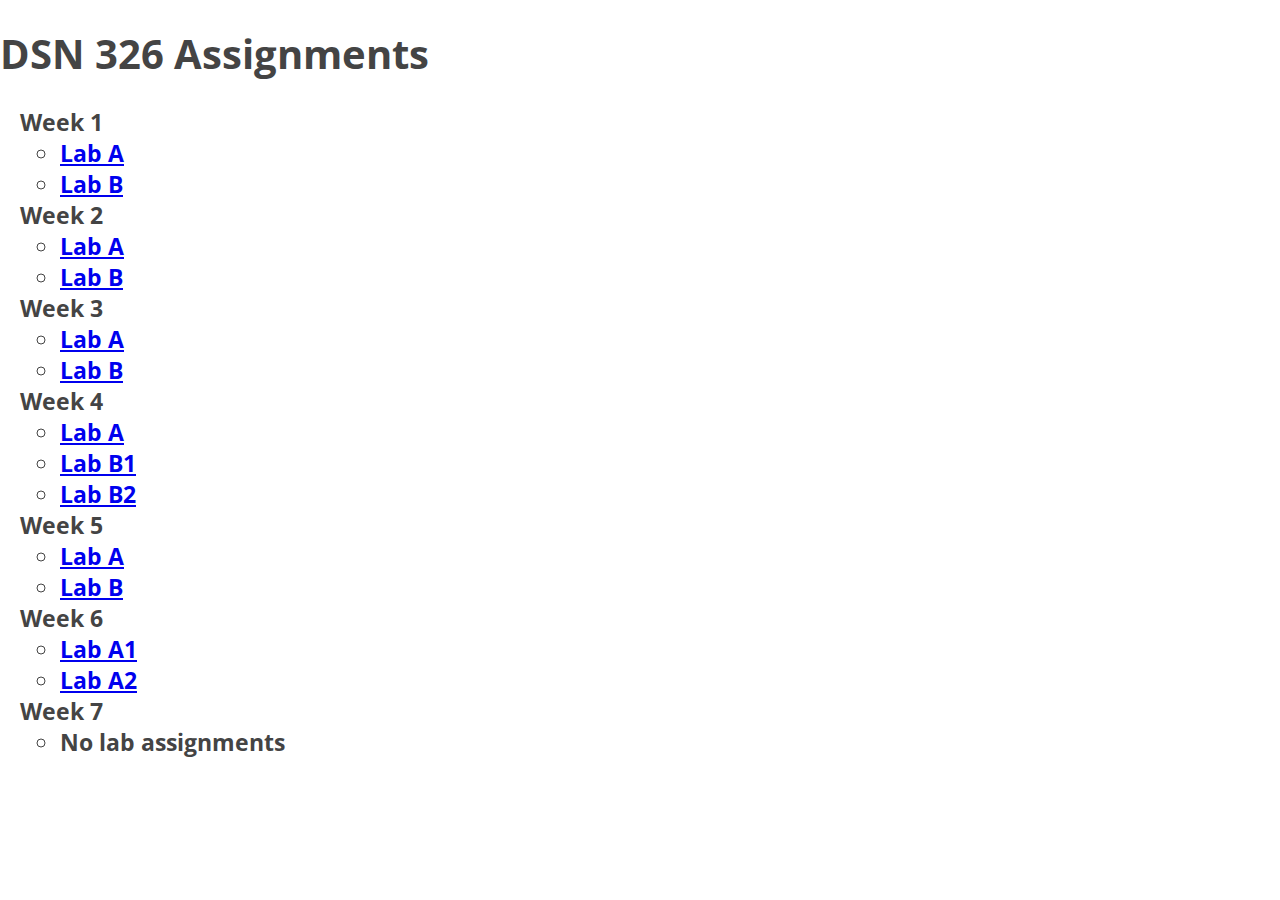
<file: index.html>
<!DOCTYPE html>
<html>
  <head>
    <meta charset="utf-8">
    <meta name="viewport" content="width=device-width, initial-scale=1">
    <title>DSN 326 Assignments</title>
    <link rel="stylesheet" href="style.css">
  </head>
  <body>
    <h1>DSN 326 Assignments</h1>
    <ul class="assignments">
      <li>Week 1
        <ul>
          <li><a href="1a.html">Lab A</a></li>
          <li><a href="1b.html">Lab B</a></li>
        </ul>
      </li>
      
      <li>Week 2
        <ul>
          <li><a href="2a.html">Lab A</a></li>
          <li><a href="2b.html">Lab B</a></li>
        </ul>
      </li>
      
      <li>Week 3
        <ul>
          <li><a href="3a.html">Lab A</a></li>
          <li><a href="3b.html">Lab B</a></li>
        </ul>
      </li>
      
      <li>Week 4
        <ul>
          <li><a href="4a.html">Lab A</a></li>
          <li><a href="4b1.html">Lab B1</a></li>
          <li><a href="4b2.html">Lab B2</a></li>
        </ul>
      </li>
      
      <li>Week 5
        <ul>
          <li><a href="5a.html">Lab A</a></li>
          <li><a href="5b.html">Lab B</a></li>
        </ul>
      </li>
      
      <li>Week 6
        <ul>
          <li><a href="6a1.html">Lab A1</a></li>
          <li><a href="6a2.html">Lab A2</a></li>
        </ul>
      </li>
      
      <li>Week 7
        <ul>
          <li>No lab assignments</li>
        </ul>
      </li>
    </ul>
  </body>
</html>
</file>
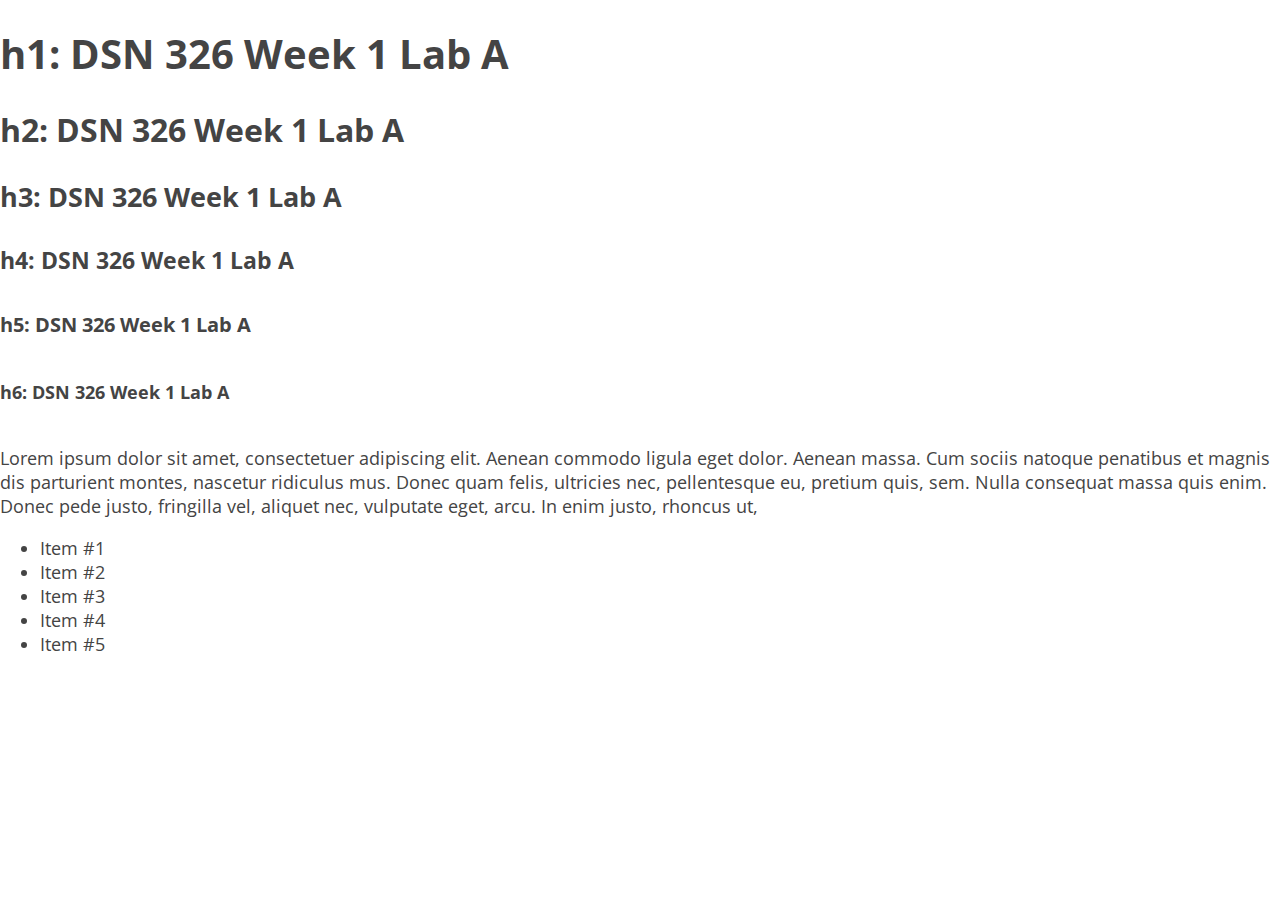
<file: 1a.html>
<!DOCTYPE html>
<!DOCTYPE html>
<html lang="en">
  <head>
    <meta charset="utf-8" />
    <meta name="viewport" content="width=device-width, initial-scale=1" />
    <title>DSN 326 Week 1 Lab A</title>
    <link rel="stylesheet" href="1a.css" />
  </head>
  <body>
    <main class="main-content">
      <h1>h1: DSN 326 Week 1 Lab A</h1>
      <h2>h2: DSN 326 Week 1 Lab A</h2>
      <h3>h3: DSN 326 Week 1 Lab A</h3>
      <h4>h4: DSN 326 Week 1 Lab A</h4>
      <h5>h5: DSN 326 Week 1 Lab A</h5>
      <h6>h6: DSN 326 Week 1 Lab A</h6>
      <p>
        Lorem ipsum dolor sit amet, consectetuer adipiscing elit. Aenean commodo
        ligula eget dolor. Aenean massa. Cum sociis natoque penatibus et magnis
        dis parturient montes, nascetur ridiculus mus. Donec quam felis,
        ultricies nec, pellentesque eu, pretium quis, sem. Nulla consequat massa
        quis enim. Donec pede justo, fringilla vel, aliquet nec, vulputate eget,
        arcu. In enim justo, rhoncus ut,
      </p>
      <ul>
        <li>Item #1</li>
        <li>Item #2</li>
        <li>Item #3</li>
        <li>Item #4</li>
        <li>Item #5</li>
      </ul>
    </main>
  </body>
</html>
</file>
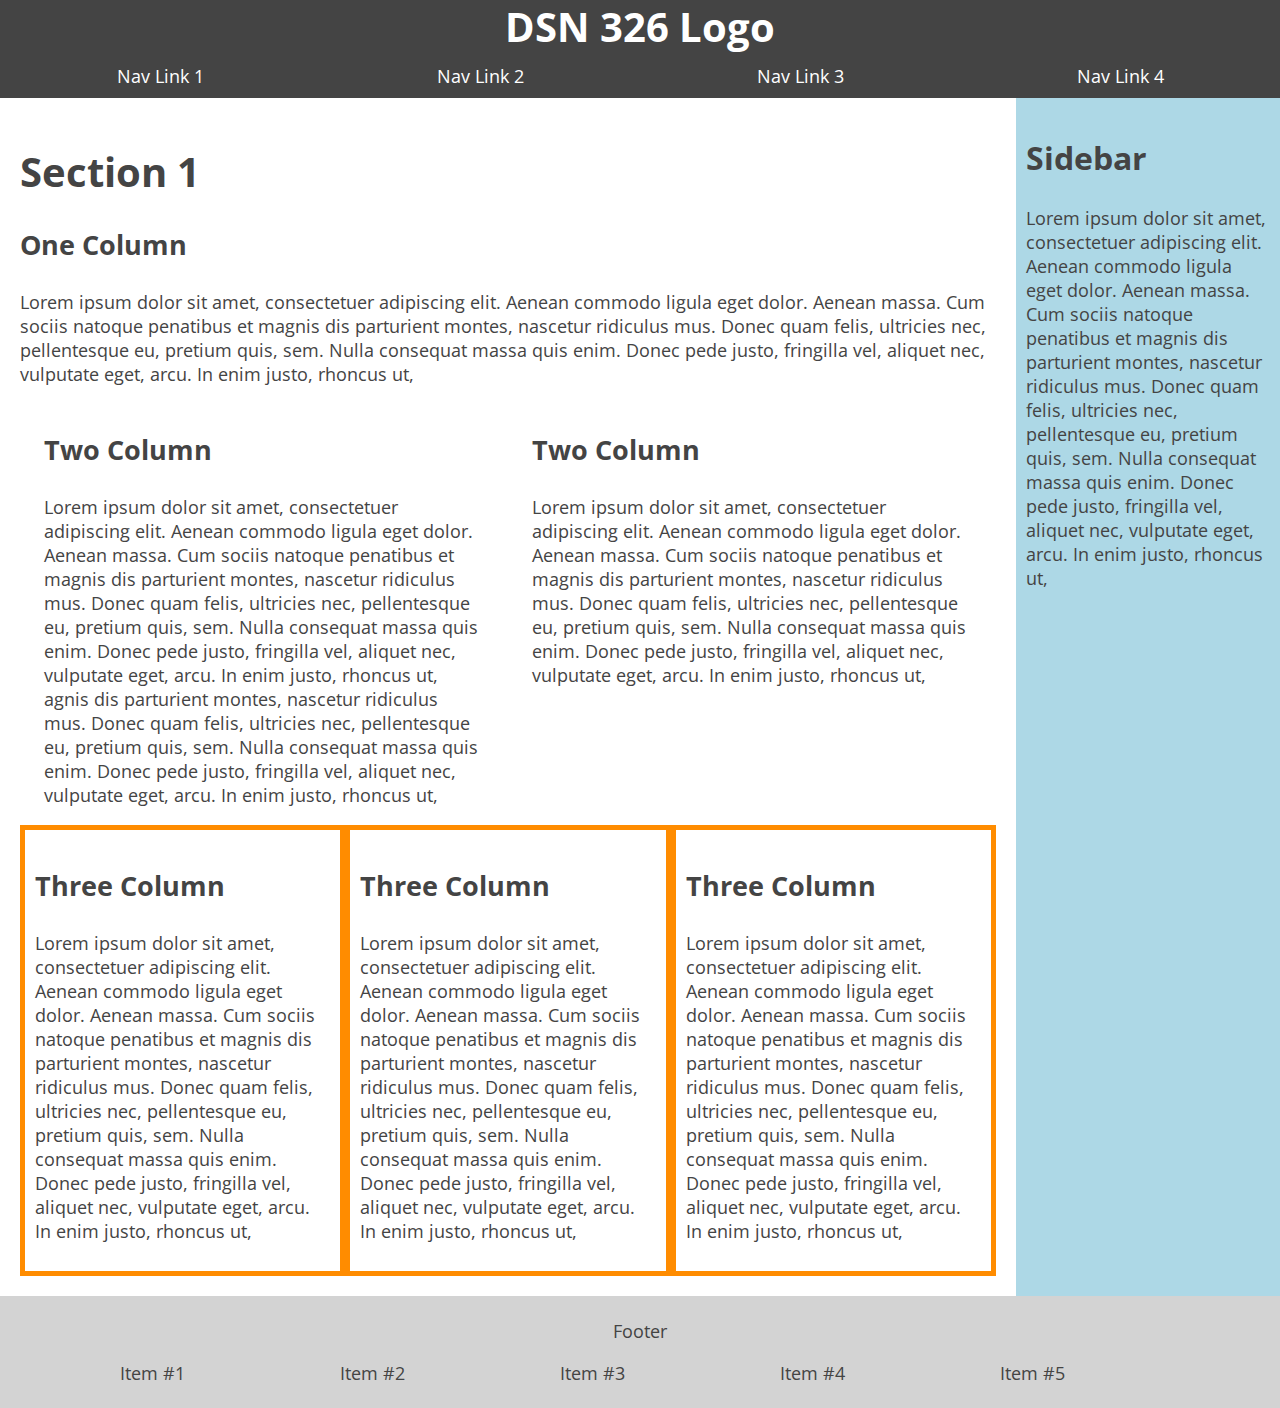
<file: 1b.html>
<!DOCTYPE html>
<html lang="en">
  <head>
    <meta charset="utf-8">
    <meta name="viewport" content="width=device-width, initial-scale=1">
    <title>DSN 326 Week 1 Lab B</title>
    <link rel="stylesheet" href="1b.css">
  </head>
  <body>   
    
    <header>
      <h1><a href="#">DSN 326 Logo</a></h1>
      <nav>
        <ul>
          <li><a href="#">Nav Link 1</a></li>
          <li><a href="#">Nav Link 2</a></li>
          <li><a href="#">Nav Link 3</a></li>
          <li><a href="#">Nav Link 4</a></li>
        </ul>
      </nav>
    </header>
    
    <main class="main-content">
      <section class="section1">
        <h1>Section 1</h1>
        <article class="one">
          <div class="col-1">
            <h3>One Column</h3>
            <p>Lorem ipsum dolor sit amet, consectetuer adipiscing elit. Aenean commodo ligula eget dolor. Aenean massa. Cum sociis natoque penatibus et magnis dis parturient montes, nascetur ridiculus mus. Donec quam felis, ultricies nec, pellentesque eu, pretium quis, sem. Nulla consequat massa quis enim. Donec pede justo, fringilla vel, aliquet nec, vulputate eget, arcu. In enim justo, rhoncus ut, </p>
          </div>
        </article>
        
        <article class="two">
          <div class="col-2">
            <h3>Two Column</h3>
            <p>Lorem ipsum dolor sit amet, consectetuer adipiscing elit. Aenean commodo ligula eget dolor. Aenean massa. Cum sociis natoque penatibus et magnis dis parturient montes, nascetur ridiculus mus. Donec quam felis, ultricies nec, pellentesque eu, pretium quis, sem. Nulla consequat massa quis enim. Donec pede justo, fringilla vel, aliquet nec, vulputate eget, arcu. In enim justo, rhoncus ut, agnis dis parturient montes, nascetur ridiculus mus. Donec quam felis, ultricies nec, pellentesque eu, pretium quis, sem. Nulla consequat massa quis enim. Donec pede justo, fringilla vel, aliquet nec, vulputate eget, arcu. In enim justo, rhoncus ut,</p>
          </div>
          <div class="col-2">
            <h3>Two Column</h3>
            <p>Lorem ipsum dolor sit amet, consectetuer adipiscing elit. Aenean commodo ligula eget dolor. Aenean massa. Cum sociis natoque penatibus et magnis dis parturient montes, nascetur ridiculus mus. Donec quam felis, ultricies nec, pellentesque eu, pretium quis, sem. Nulla consequat massa quis enim. Donec pede justo, fringilla vel, aliquet nec, vulputate eget, arcu. In enim justo, rhoncus ut, </p>
          </div>
        </article>
        
        <article class="three">
          <div class="col-3">
            <h3>Three Column</h3>
            <p>Lorem ipsum dolor sit amet, consectetuer adipiscing elit. Aenean commodo ligula eget dolor. Aenean massa. Cum sociis natoque penatibus et magnis dis parturient montes, nascetur ridiculus mus. Donec quam felis, ultricies nec, pellentesque eu, pretium quis, sem. Nulla consequat massa quis enim. Donec pede justo, fringilla vel, aliquet nec, vulputate eget, arcu. In enim justo, rhoncus ut, </p>
          </div>
          <div class="col-3">
            <h3>Three Column</h3>
            <p>Lorem ipsum dolor sit amet, consectetuer adipiscing elit. Aenean commodo ligula eget dolor. Aenean massa. Cum sociis natoque penatibus et magnis dis parturient montes, nascetur ridiculus mus. Donec quam felis, ultricies nec, pellentesque eu, pretium quis, sem. Nulla consequat massa quis enim. Donec pede justo, fringilla vel, aliquet nec, vulputate eget, arcu. In enim justo, rhoncus ut, </p>
          </div>
          <div class="col-3">
            <h3>Three Column</h3>
            <p>Lorem ipsum dolor sit amet, consectetuer adipiscing elit. Aenean commodo ligula eget dolor. Aenean massa. Cum sociis natoque penatibus et magnis dis parturient montes, nascetur ridiculus mus. Donec quam felis, ultricies nec, pellentesque eu, pretium quis, sem. Nulla consequat massa quis enim. Donec pede justo, fringilla vel, aliquet nec, vulputate eget, arcu. In enim justo, rhoncus ut, </p>
          </div>
        </article>
      </section>
      <aside class="sidebar">
        <h2>Sidebar</h2>
        <p>Lorem ipsum dolor sit amet, consectetuer adipiscing elit. Aenean commodo ligula eget dolor. Aenean massa. Cum sociis natoque penatibus et magnis dis parturient montes, nascetur ridiculus mus. Donec quam felis, ultricies nec, pellentesque eu, pretium quis, sem. Nulla consequat massa quis enim. Donec pede justo, fringilla vel, aliquet nec, vulputate eget, arcu. In enim justo, rhoncus ut, </p>
      </aside>
    </main>
    <footer class="footer">
      <p>Footer</p>
      <ul>
        <li>Item #1</li>
        <li>Item #2</li>
        <li>Item #3</li>
        <li>Item #4</li>
        <li>Item #5</li>
      </ul>  
    </footer>
  </body>
</html>
</file>
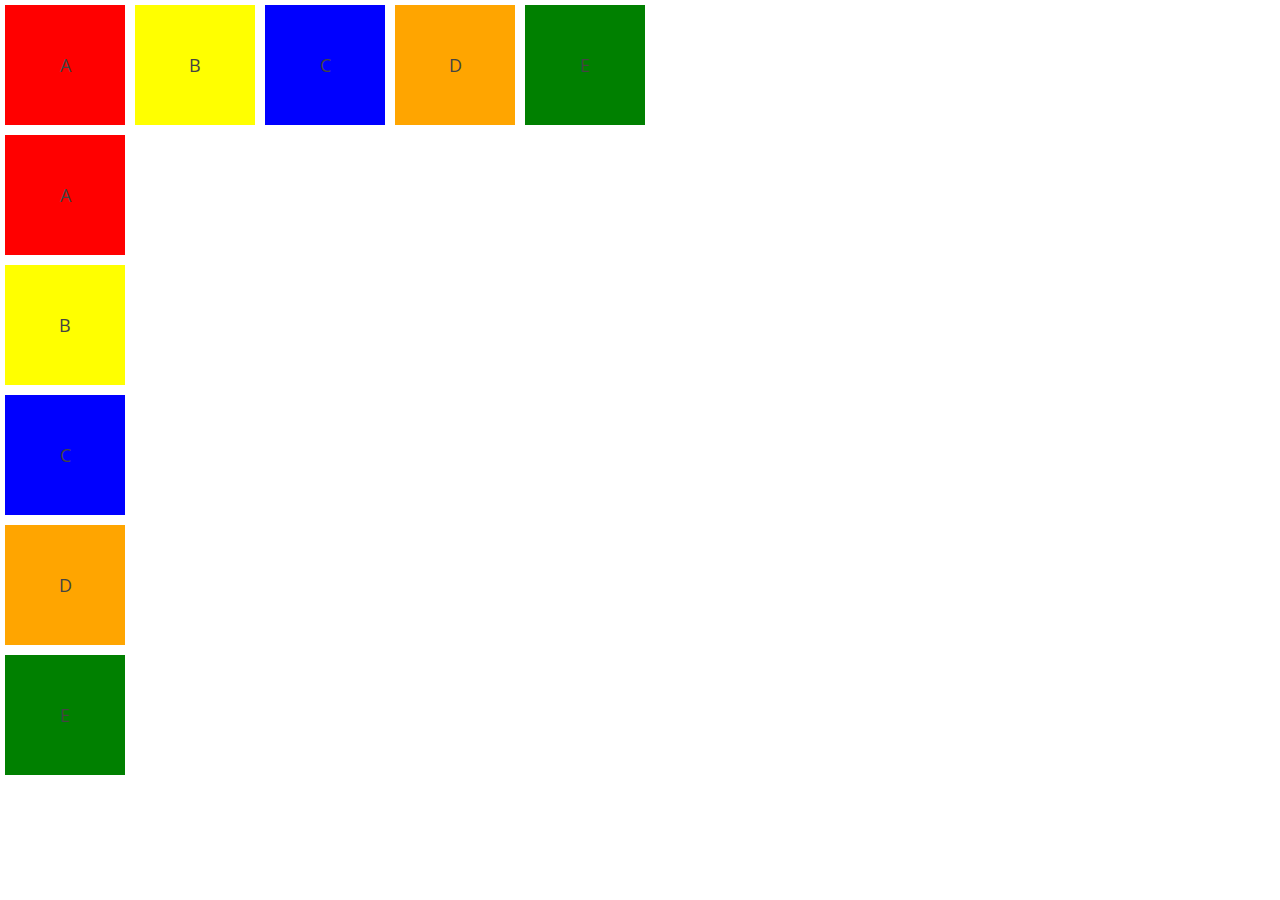
<file: 2a.html>
<!DOCTYPE html>
<html>
  <head>
    <meta charset="utf-8">
    <meta name="viewport" content="width=device-width, initial-scale=1">
    <title>DSN 326 Week 2 Lab A</title>
    <link rel="stylesheet" href="2a.css">
  </head>
  <body>
    <section class="flex f-row">
      <div class="a">A</div>
      <div class="b">B</div>
      <div class="c">C</div>
      <div class="d">D</div>
      <div class="e">E</div>
    </section>
    
    <section class="flex f-col">
      <div class="a">A</div>
      <div class="b">B</div>
      <div class="c">C</div>
      <div class="d">D</div>
      <div class="e">E</div>
    </section>
  </body>
</html>
</file>
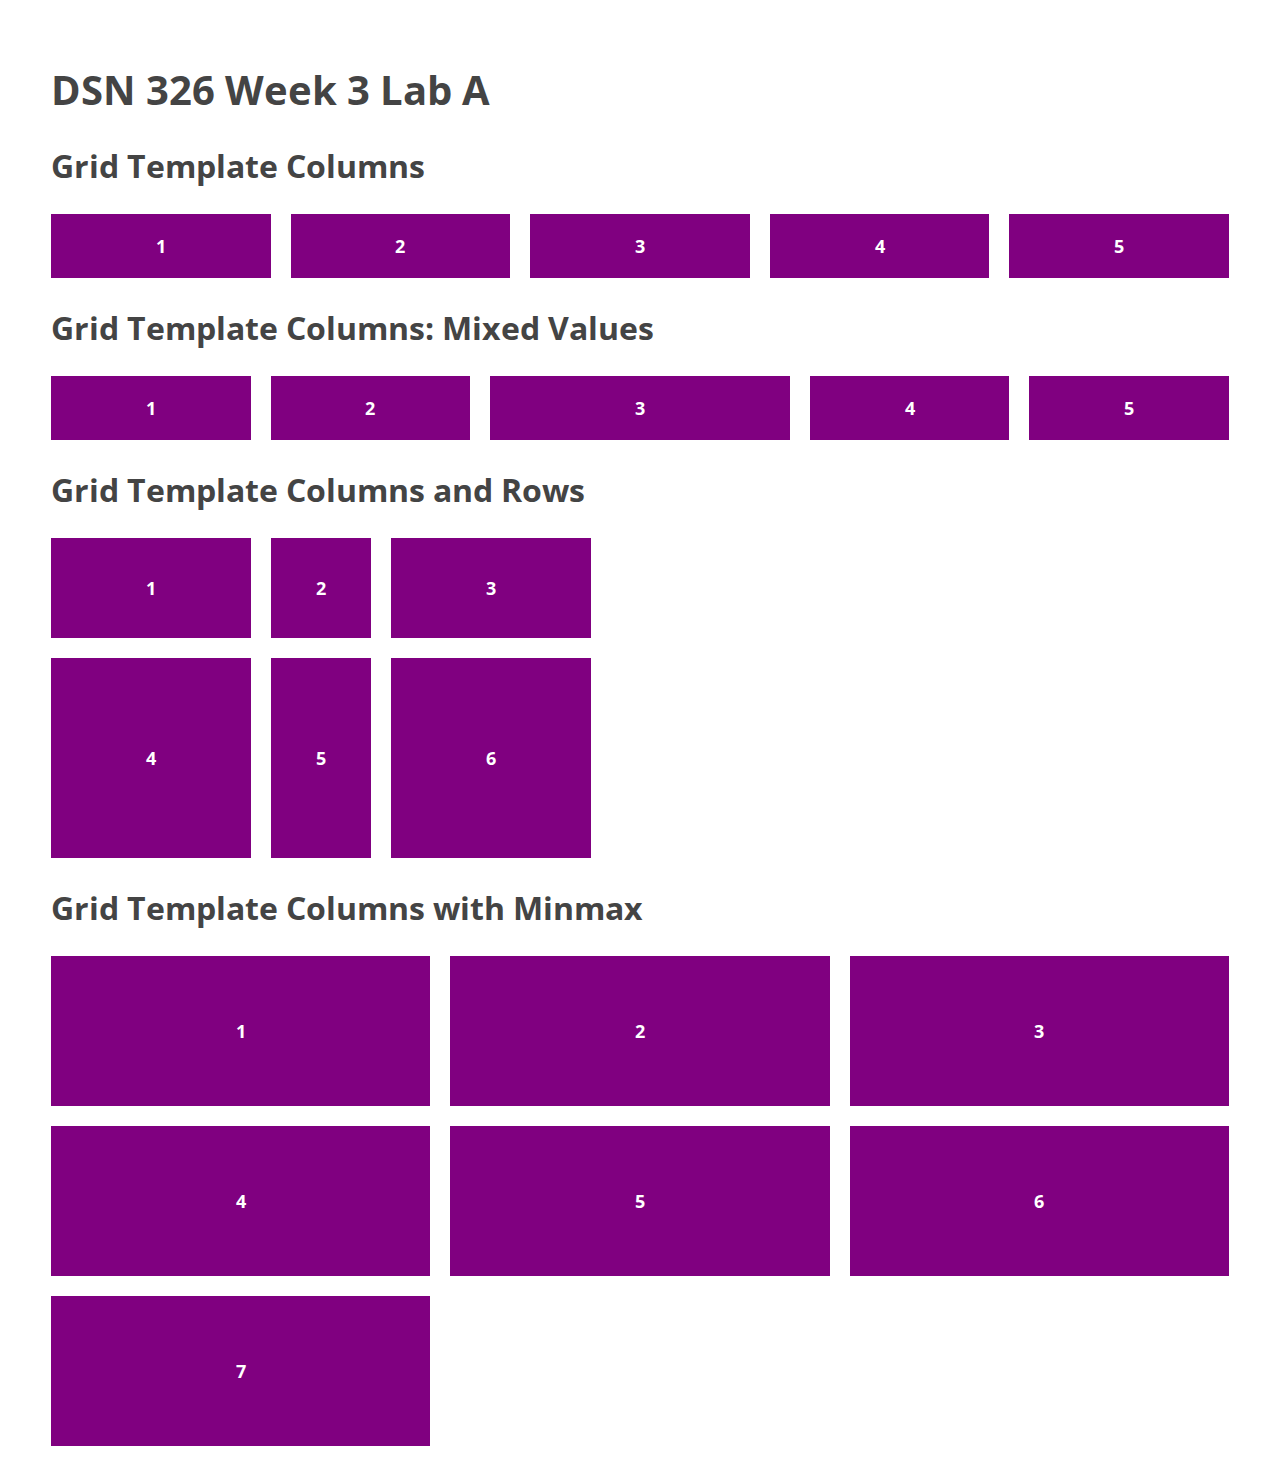
<file: 3a.html>
<!DOCTYPE html>
<html>
  <head>
    <meta charset="utf-8">
    <meta name="viewport" content="width=device-width, initial-scale=1">
    <title>DSN 326 Week 3 Lab A</title>
    <link rel="stylesheet" href="3a.css">
  </head>
  <body>
    <main class="main-content">
      <h1>DSN 326 Week 3 Lab A</h1>
      <h2>Grid Template Columns</h2>
      <section class="grid" id="grid-columns">
        <div>1 </div>
        <div>2 </div>
        <div>3 </div>
        <div>4 </div>
        <div>5 </div>
      </section>

      <h2>Grid Template Columns: Mixed Values</h2>
      <section class="grid" id="grid-columns-mixed">
        <div>1 </div>
        <div>2 </div>
        <div>3 </div>
        <div>4 </div>
        <div>5 </div>
      </section>

      <h2>Grid Template Columns and Rows</h2>
      <section class="grid" id="grid-columns-rows">
        <div>1 </div>
        <div>2 </div>
        <div>3 </div>
        <div>4 </div>
        <div>5 </div>
        <div>6 </div>
      </section>

      <h2>Grid Template Columns with Minmax</h2>
      <section class="grid" id="grid-minmax">
        <div>1 </div>
        <div>2 </div>
        <div>3 </div>
        <div>4 </div>
        <div>5 </div>
        <div>6</div>
        <div>7</div>
      </section>
    </main>
  </body>
</html>
</file>
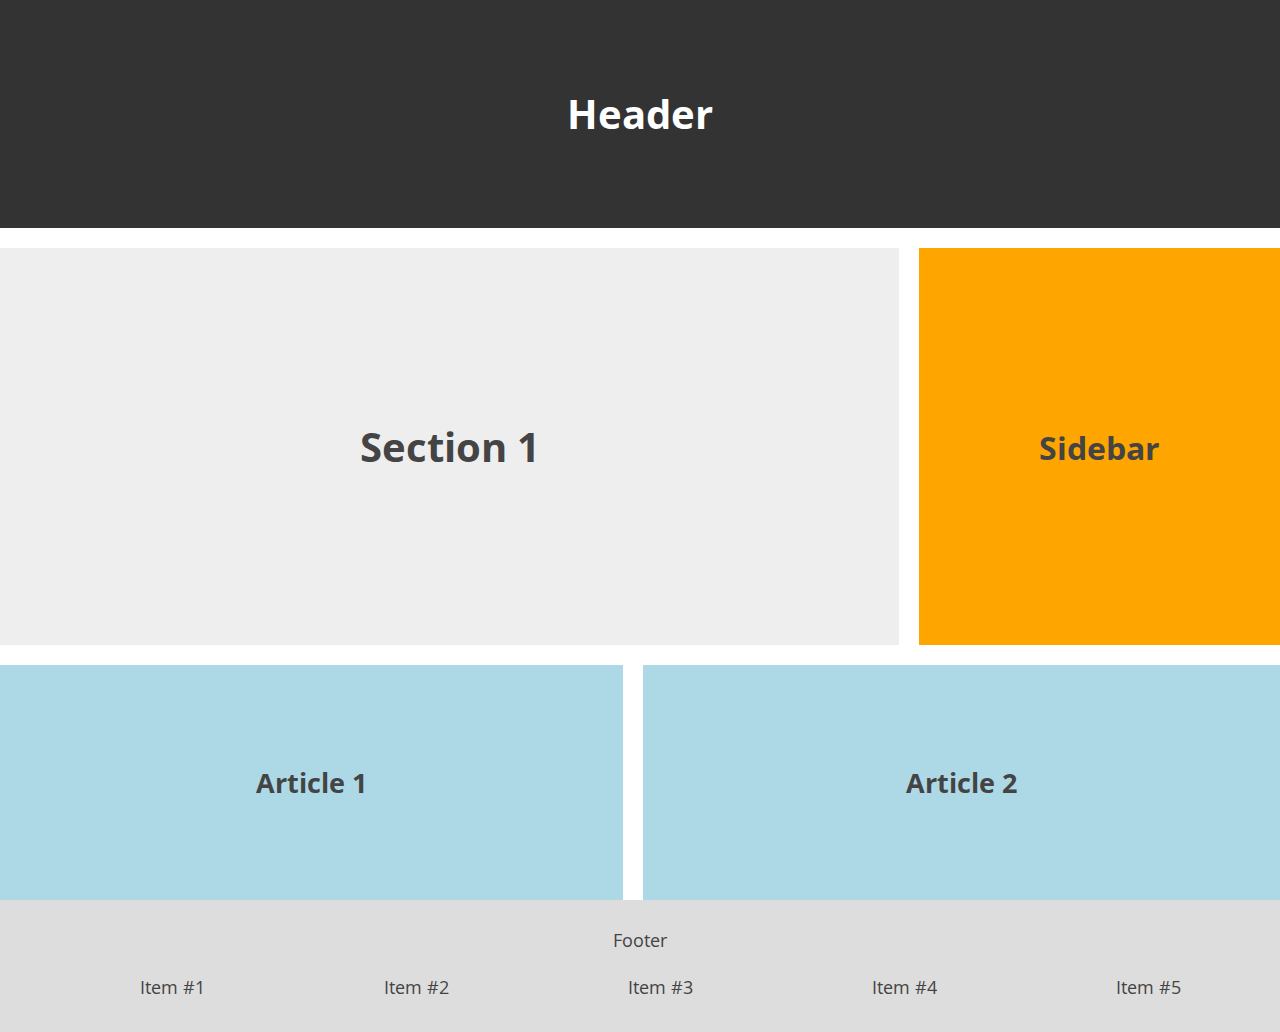
<file: 3b.html>
<!DOCTYPE html>
<html>
  <head>
    <meta charset="utf-8">
    <meta name="viewport" content="width=device-width, initial-scale=1">
    <title>DSN 326 Week 2 Lab A</title>
    <link rel="stylesheet" href="3b.css">
  </head>
  <body>
    <main class="main-content">
      <header>
        <h1>Header</h1>
      </header>
      <section class="section">
        <h1>Section 1</h1>
      </section>
      <article class="article1">
        <h3>Article 1</h3>
      </article>
      <article class="article2">
        <h3>Article 2</h3>
      </article>
      <aside class="sidebar">
        <h2>Sidebar</h2>
      </aside>
    </main>
    <footer class="footer">
      <p>Footer</p>
      <ul>
        <li>Item #1</li>
        <li>Item #2</li>
        <li>Item #3</li>
        <li>Item #4</li>
        <li>Item #5</li>
      </ul>  
    </footer>
  </body>
</html>
</file>
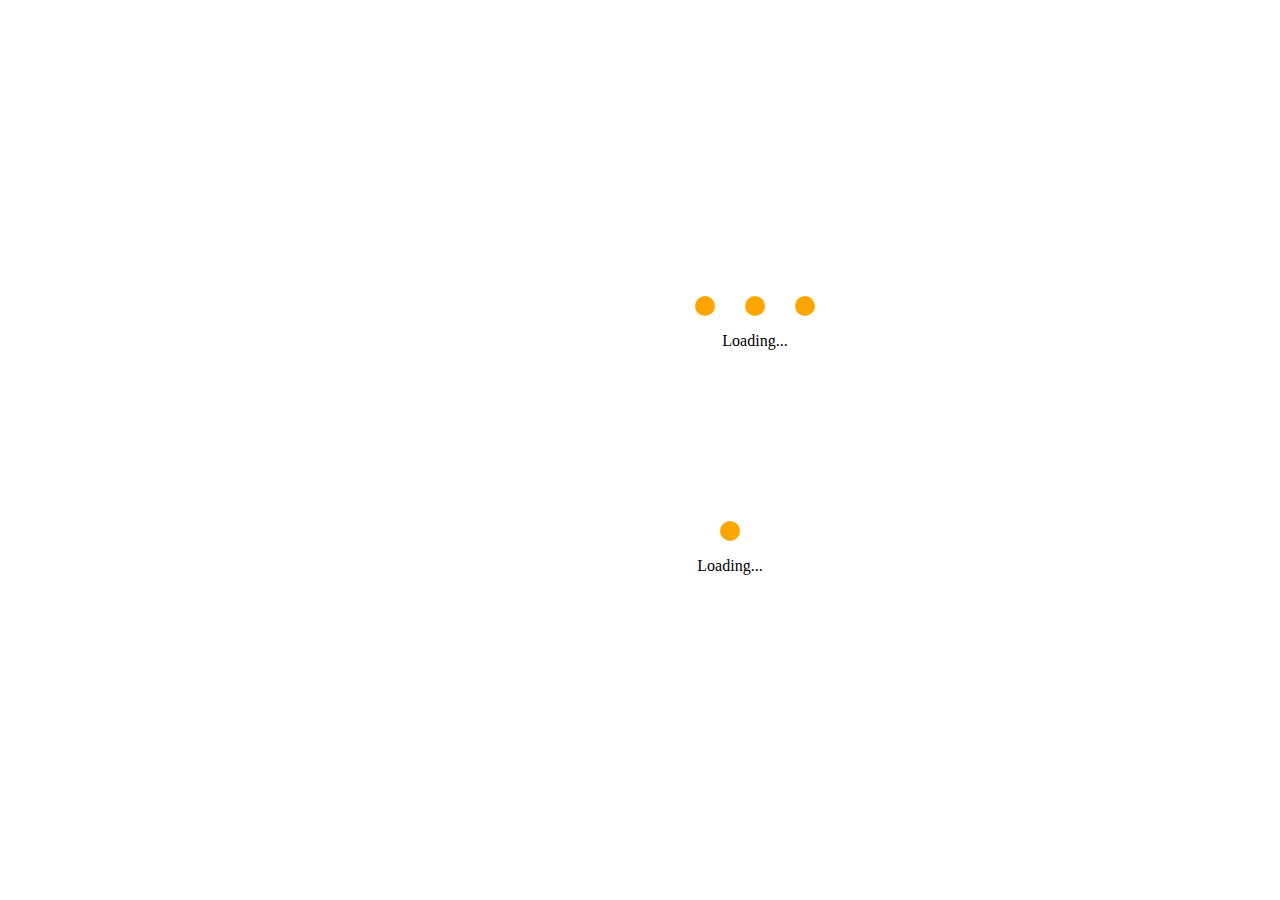
<file: 4b1.html>
<!DOCTYPE html>
<html>
  <head>
    <meta charset="utf-8">
    <meta name="viewport" content="width=device-width, initial-scale=1">

    <title>Week 4 Lab B - Loading</title>
    <link href="4b.css" rel="stylesheet">
  </head>
  <body>
     <figure class="loader1">
       <div class="anim">
         <span class="loading"></span>
       </div>
       <p>Loading...</p>
     </figure>
     
     <figure class="loader2">
       <div class="anim">
         <span class="dot1"></span>
         <span class="dot2"></span>
         <span class="dot3"></span>
       </div>

       <p>Loading...</p>
     </figure>
  </body>
</html>
</file>
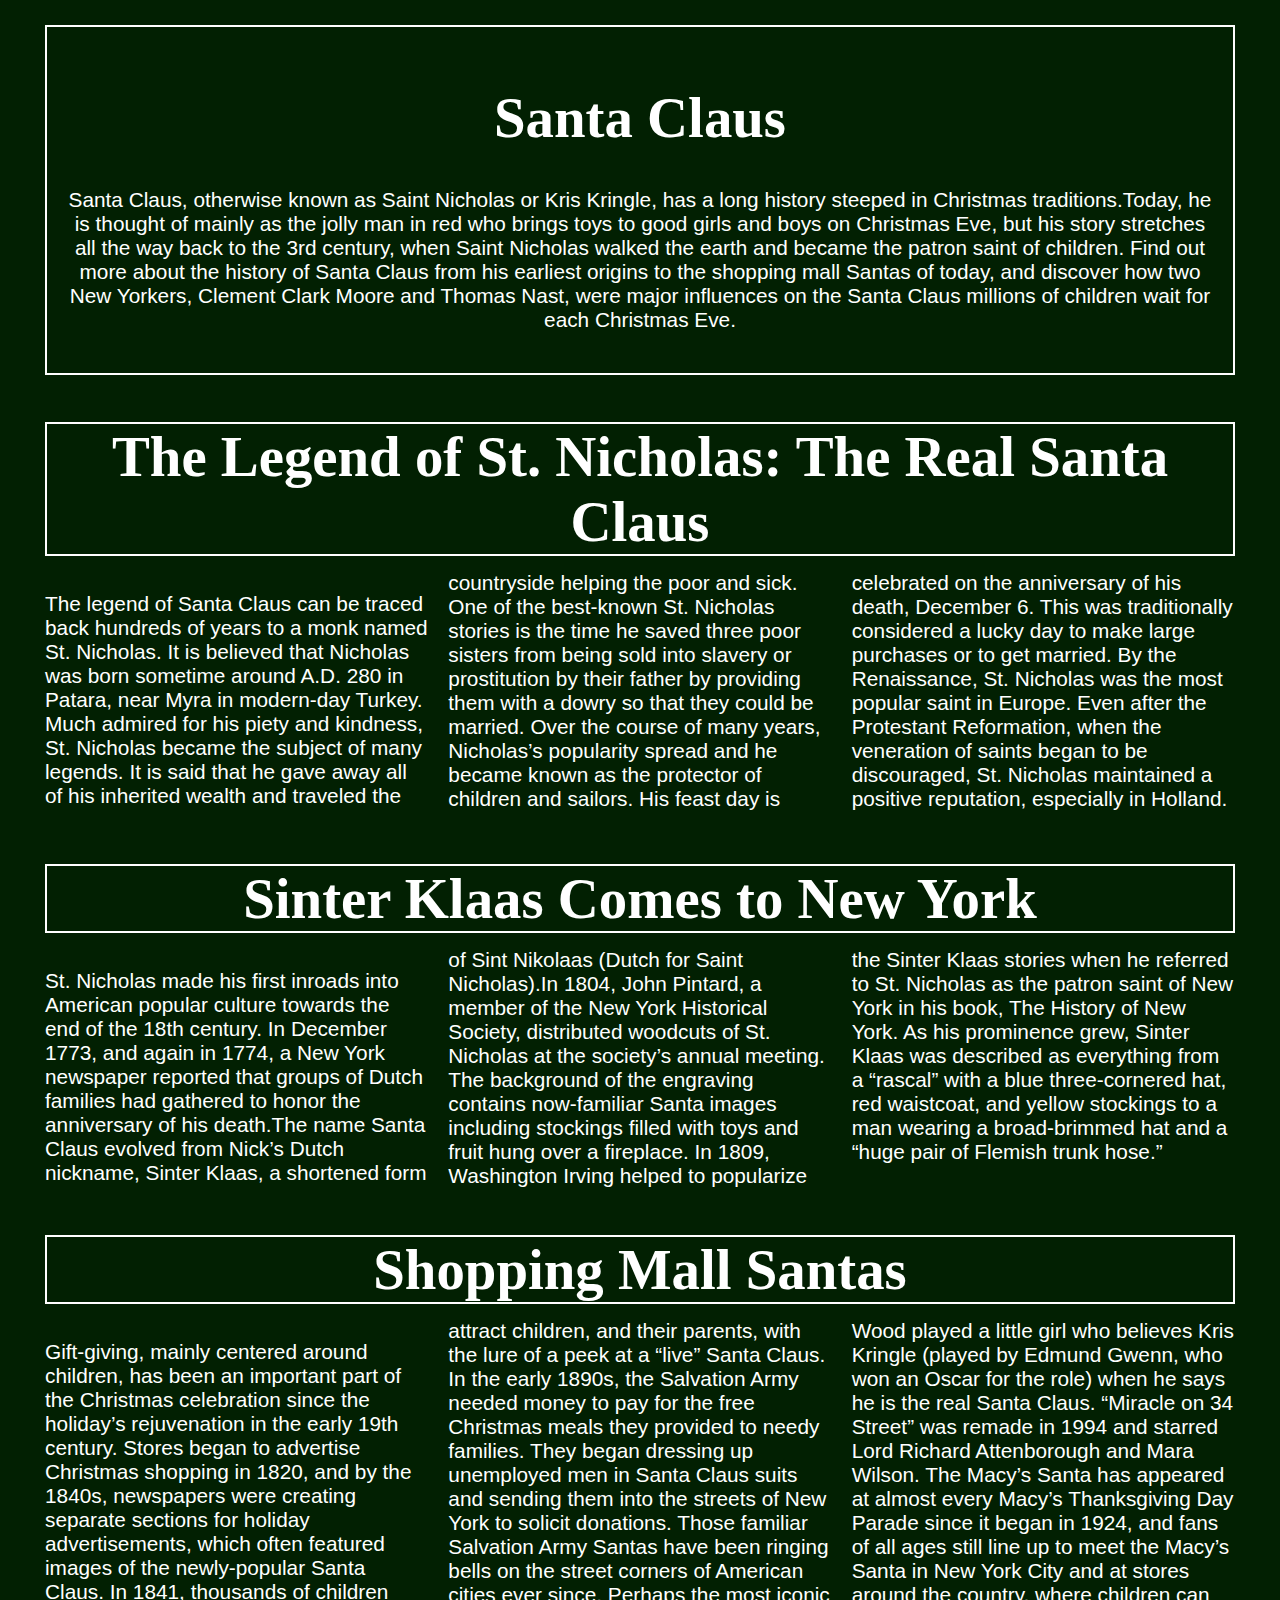
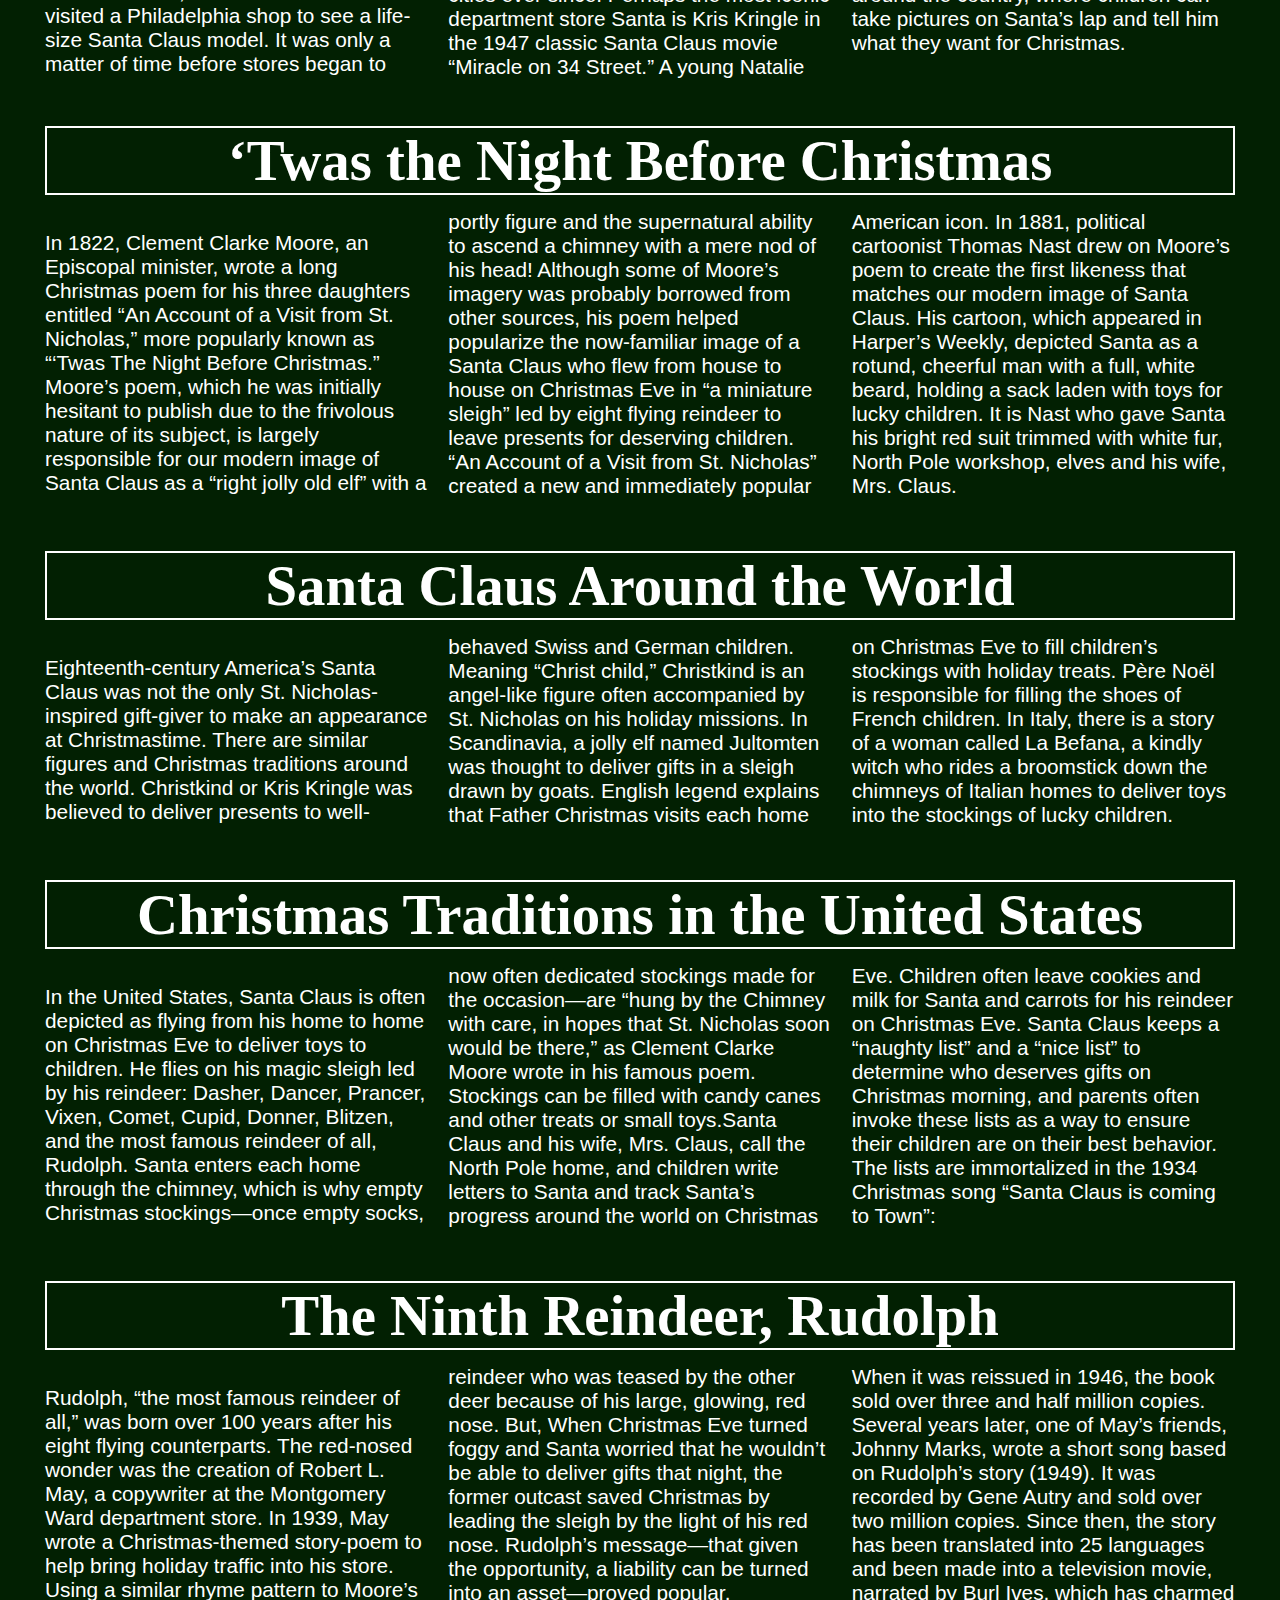
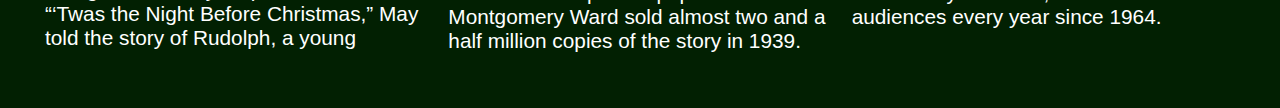
<file: 5a.html>
<!DOCTYPE html>
<html>
  <head>
    <meta charset="utf-8">
    <meta name="viewport" content="width=device-width, initial-scale=1">

    <title>Week 5 Lab A - Typography</title>
    <link href="5a.css" rel="stylesheet">
  </head>
  <body>
    <main> <!-- Article from The History Channel: https://www.history.com/topics/christmas/santa-claus -->
        <div class="santa">
            <h1>Santa Claus</h1>
                <p>Santa Claus, otherwise known as Saint Nicholas or Kris Kringle, has a long history steeped 
                in Christmas traditions.Today, he is thought of mainly as the jolly man in red who brings toys to 
                good girls and boys on Christmas Eve, but his story stretches all the way back to the 3rd century, 
                when Saint Nicholas walked the earth and became the patron saint of children. 
                Find out more about the history of Santa Claus from his earliest origins to the shopping mall 
                Santas of today, and discover how two New Yorkers, Clement Clark Moore and Thomas Nast, 
                were major influences on the Santa Claus millions of children wait for each Christmas Eve.</p>
        </div>      
        
        <h2 class="title">The Legend of St. Nicholas: The Real Santa Claus</h2>

        <div class="section">
            <p>The legend of Santa Claus can be traced back hundreds of years to a monk named St. Nicholas. 
            It is believed that Nicholas was born sometime around A.D. 280 in Patara, near Myra in modern-day Turkey. 
            Much admired for his piety and kindness, St. Nicholas became the subject of many legends. 
            It is said that he gave away all of his inherited wealth and traveled the countryside helping the poor and sick. 
            One of the best-known St. Nicholas stories is the time he saved three poor sisters from being sold into 
            slavery or prostitution by their father by providing them with a dowry so that they could be married.
            Over the course of many years, Nicholas’s popularity spread and he became known as the protector of children and sailors.
            His feast day is celebrated on the anniversary of his death, December 6. This was traditionally considered a lucky day
            to make large purchases or to get married. By the Renaissance, St. Nicholas was the most popular saint in Europe. 
            Even after the Protestant Reformation, when the veneration of saints began to be discouraged, St. Nicholas 
            maintained a positive reputation, especially in Holland.</p>   
        </div>    
        
        <h2 class="title">Sinter Klaas Comes to New York</h2>

        <div class="section">
            <p>St. Nicholas made his first inroads into American popular culture towards the end of the 18th century. 
            In December 1773, and again in 1774, a New York newspaper reported that groups of Dutch families had 
            gathered to honor the anniversary of his death.The name Santa Claus evolved from Nick’s Dutch nickname, 
            Sinter Klaas, a shortened form of Sint Nikolaas (Dutch for Saint Nicholas).In 1804, John Pintard, 
            a member of the New York Historical Society, distributed woodcuts of St. Nicholas at the society’s annual meeting.
            The background of the engraving contains now-familiar Santa images including stockings filled 
            with toys and fruit hung over a fireplace. In 1809, Washington Irving helped to popularize the Sinter 
            Klaas stories when he referred to St. Nicholas as the patron saint of New York in his book, The History of New York. 
            As his prominence grew, Sinter Klaas was described as everything from a “rascal” with a blue 
            three-cornered hat, red waistcoat, and yellow stockings to a man wearing a broad-brimmed 
            hat and a “huge pair of Flemish trunk hose.”</p>
        </div>

        <h2 class="title">Shopping Mall Santas</h2>

        <div class="section">
            <p>Gift-giving, mainly centered around children, has been an important part of the Christmas celebration 
            since the holiday’s rejuvenation in the early 19th century. Stores began to advertise Christmas 
            shopping in 1820, and by the 1840s, newspapers were creating separate sections for holiday advertisements, 
            which often featured images of the newly-popular Santa Claus.
            In 1841, thousands of children visited a Philadelphia shop to see a life-size Santa Claus model.
             It was only a matter of time before stores began to attract children, and their parents, with the 
             lure of a peek at a “live” Santa Claus. In the early 1890s, the Salvation Army needed money to 
             pay for the free Christmas meals they provided to needy families. They began dressing up unemployed 
             men in Santa Claus suits and sending them into the streets of New York to solicit donations. 
             Those familiar Salvation Army Santas have been ringing bells on the street corners of American cities ever since.
             Perhaps the most iconic department store Santa is Kris Kringle in the 1947 classic Santa Claus 
            movie “Miracle on 34 Street.” A young Natalie Wood played a little girl who believes Kris Kringle 
            (played by Edmund Gwenn, who won an Oscar for the role) when he says he is the real Santa Claus.
             “Miracle on 34 Street” was remade in 1994 and starred Lord Richard Attenborough and Mara Wilson.
             The Macy’s Santa has appeared at almost every Macy’s Thanksgiving Day Parade since it began in 
            1924, and fans of all ages still line up to meet the Macy’s Santa in New York City and at stores 
            around the country, where children can take pictures on Santa’s lap and tell him what they want for Christmas.</p> 
        </div>    
        
        <h2 class="title">‘Twas the Night Before Christmas</h2>

        <div class="section">
            <p>In 1822, Clement Clarke Moore, an Episcopal minister, wrote a long Christmas poem for his three daughters 
            entitled “An Account of a Visit from St. Nicholas,” more popularly known as “‘Twas The Night Before Christmas.” 
            Moore’s poem, which he was initially hesitant to publish due to the frivolous nature of its subject, 
            is largely responsible for our modern image of Santa Claus as a “right jolly old elf” with a portly 
            figure and the supernatural ability to ascend a chimney with a mere nod of his head! Although 
            some of Moore’s imagery was probably borrowed from other sources, his poem helped popularize the 
            now-familiar image of a Santa Claus who flew from house to house on Christmas Eve in “a miniature sleigh” led 
            by eight flying reindeer to leave presents for deserving children. “An Account of a Visit from St. Nicholas” 
            created a new and immediately popular American icon. In 1881, political cartoonist Thomas Nast 
            drew on Moore’s poem to create the first likeness that matches our modern image of Santa Claus. 
            His cartoon, which appeared in Harper’s Weekly, depicted Santa as a rotund, cheerful man with a full, 
            white beard, holding a sack laden with toys for lucky children. It is Nast who gave Santa his bright 
            red suit trimmed with white fur, North Pole workshop, elves and his wife, Mrs. Claus.</p>   
        </div> 

        <h2 class="title">Santa Claus Around the World </h2>

        <div class="section">
            <p>Eighteenth-century America’s Santa Claus was not the only St. Nicholas-inspired gift-giver 
            to make an appearance at Christmastime. There are similar figures and Christmas traditions around the world. 
            Christkind or Kris Kringle was believed to deliver presents to well-behaved Swiss and German children. 
            Meaning “Christ child,” Christkind is an angel-like figure often accompanied by St. Nicholas on his holiday 
            missions. In Scandinavia, a jolly elf named Jultomten was thought to deliver gifts in a sleigh drawn by goats. 
            English legend explains that Father Christmas visits each home on Christmas Eve to fill children’s stockings 
            with holiday treats. Père Noël is responsible for filling the shoes of French children. In Italy, there is a 
            story of a woman called La Befana, a kindly witch who rides a broomstick down the chimneys of Italian homes to 
            deliver toys into the stockings of lucky children.</p>
        </div>

        <h2 class="title">Christmas Traditions in the United States</h2> 

        <div class="section">   
            <p>In the United States, Santa Claus is often depicted as flying from his home to home on Christmas Eve 
            to deliver toys to children. He flies on his magic sleigh led by his reindeer: Dasher, Dancer, 
            Prancer, Vixen, Comet, Cupid, Donner, Blitzen, and the most famous reindeer of all, Rudolph. 
            Santa enters each home through the chimney, which is why empty Christmas stockings—once empty socks, 
            now often dedicated stockings made for the occasion—are “hung by the Chimney with care, in hopes that 
            St. Nicholas soon would be there,” as Clement Clarke Moore wrote in his famous poem. Stockings can 
            be filled with candy canes and other treats or small toys.Santa Claus and his wife, Mrs. Claus, 
            call the North Pole home, and children write letters to Santa and track Santa’s progress around the world on Christmas Eve. 
            Children often leave cookies and milk for Santa and carrots for his reindeer on Christmas Eve. 
            Santa Claus keeps a “naughty list” and a “nice list” to determine who deserves gifts on Christmas 
            morning, and parents often invoke these lists as a way to ensure their children are on their best behavior. 
            The lists are immortalized in the 1934 Christmas song “Santa Claus is coming to Town”:</p>  
        </div>

        <h2 class="title">The Ninth Reindeer, Rudolph</h2> 
            
        <div class="section">  
            <p>Rudolph, “the most famous reindeer of all,” was born over 100 years after his eight flying counterparts. 
                The red-nosed wonder was the creation of Robert L. May, a copywriter at the Montgomery Ward department store.
                In 1939, May wrote a Christmas-themed story-poem to help bring holiday traffic into his store. 
                Using a similar rhyme pattern to Moore’s “‘Twas the Night Before Christmas,” May told the story of Rudolph, 
                a young reindeer who was teased by the other deer because of his large, glowing, red nose. 
                But, When Christmas Eve turned foggy and Santa worried that he wouldn’t be able to deliver gifts that night, 
                the former outcast saved Christmas by leading the sleigh by the light of his red nose. 
                Rudolph’s message—that given the opportunity, a liability can be turned into an asset—proved popular.
                Montgomery Ward sold almost two and a half million copies of the story in 1939. 
                When it was reissued in 1946, the book sold over three and half million copies. 
                Several years later, one of May’s friends, Johnny Marks, wrote a short song based on Rudolph’s story (1949). 
                It was recorded by Gene Autry and sold over two million copies. Since then, the story has been 
                translated into 25 languages and been made into a television movie, narrated by Burl Ives, 
                which has charmed audiences every year since 1964.</p> 
        </div>
    </main>
  </body>
</html>
</file>
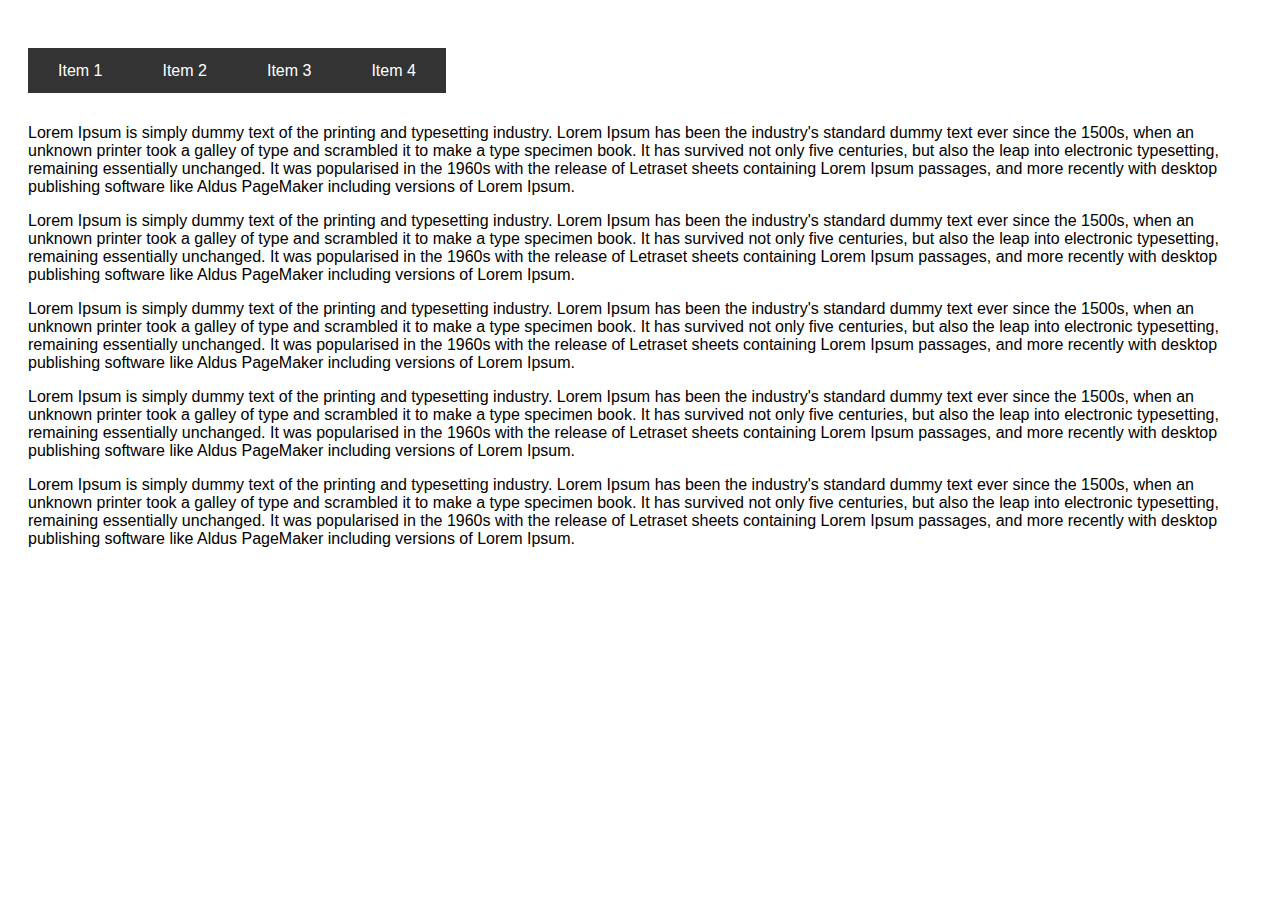
<file: 6a2.html>
<!DOCTYPE html>
<html>
  <head>
    <meta charset="utf-8">
    <meta name="viewport" content="width=device-width, initial-scale=1">
    <title>Week 6 Lab A - Fixed Navigation</title>
    <link href="6a.css" rel="stylesheet">
  </head>
  <body>
    <nav id="navigation" class="navbar">
      <ul class="menu-fixed">
        <li><a href="#">Item 1</a></li>
        <li><a href="#">Item 2</a></li>
        <li><a href="#">Item 3</a></li>
        <li><a href="#">Item 4</a></li>
      </ul>
    </nav>

    <main>
      <p>Lorem Ipsum is simply dummy text of the printing and typesetting industry. Lorem Ipsum has been the industry's standard dummy text ever since the 1500s, when an unknown printer took a galley of type and scrambled it to make a type specimen book. It has survived not only five centuries, but also the leap into electronic typesetting, remaining essentially unchanged. It was popularised in the 1960s with the release of Letraset sheets containing Lorem Ipsum passages, and more recently with desktop publishing software like Aldus PageMaker including versions of Lorem Ipsum.</p>

      <p>Lorem Ipsum is simply dummy text of the printing and typesetting industry. Lorem Ipsum has been the industry's standard dummy text ever since the 1500s, when an unknown printer took a galley of type and scrambled it to make a type specimen book. It has survived not only five centuries, but also the leap into electronic typesetting, remaining essentially unchanged. It was popularised in the 1960s with the release of Letraset sheets containing Lorem Ipsum passages, and more recently with desktop publishing software like Aldus PageMaker including versions of Lorem Ipsum.</p>

      <p>Lorem Ipsum is simply dummy text of the printing and typesetting industry. Lorem Ipsum has been the industry's standard dummy text ever since the 1500s, when an unknown printer took a galley of type and scrambled it to make a type specimen book. It has survived not only five centuries, but also the leap into electronic typesetting, remaining essentially unchanged. It was popularised in the 1960s with the release of Letraset sheets containing Lorem Ipsum passages, and more recently with desktop publishing software like Aldus PageMaker including versions of Lorem Ipsum.</p>

      <p>Lorem Ipsum is simply dummy text of the printing and typesetting industry. Lorem Ipsum has been the industry's standard dummy text ever since the 1500s, when an unknown printer took a galley of type and scrambled it to make a type specimen book. It has survived not only five centuries, but also the leap into electronic typesetting, remaining essentially unchanged. It was popularised in the 1960s with the release of Letraset sheets containing Lorem Ipsum passages, and more recently with desktop publishing software like Aldus PageMaker including versions of Lorem Ipsum.</p>

      <p>Lorem Ipsum is simply dummy text of the printing and typesetting industry. Lorem Ipsum has been the industry's standard dummy text ever since the 1500s, when an unknown printer took a galley of type and scrambled it to make a type specimen book. It has survived not only five centuries, but also the leap into electronic typesetting, remaining essentially unchanged. It was popularised in the 1960s with the release of Letraset sheets containing Lorem Ipsum passages, and more recently with desktop publishing software like Aldus PageMaker including versions of Lorem Ipsum.</p>
    </main>
  </body>
</html>
</file>
<file: style.css>
/* Fonts from Google Fonts - more at https://fonts.google.com */
@import url('https://fonts.googleapis.com/css?family=Open+Sans:200,400,700');
* {
  box-shadow: border-box;
}
body {
  background-color: white;
  font-family: "Open Sans", sans-serif;
  padding: 0;
  font-size: 18px;
  margin: 0;
  color: #444;
}

h1, h2, h3, h4, h5, h6 {
  font-family: "Open Sans", sans-serif;
}

h1 {
  font-size: 2.2em;
}

h2 {
  font-size: 1.8em;
}

h3 {
  font-size: 1.5em;
}

h4 {
  font-size: 1.25em;
}

h5 {
  font-size: 1.125em;
}

h6 {
  font-size: 1em;
}

/* header */
header {
  background: #333;
  text-align: center;
}

header a {
  color: white;
  text-decoration: none;
}

header h1 {
  margin: 0;
}

nav ul {
  display: flex;
  align-items: center;
  justify-content: space-around;
  list-style: none;
  margin: 0;
  padding: 0;
}

nav ul li {
  margin: 0;
  padding: 0;
}

nav ul li a{
  display: block;
  padding: 10px 15px;
}
main {
}

.main-content {
  display: flex;
  min-height: 100vh;
}

.main-content > * {
  padding: 20px;
}

.main-content .section1 {
  flex: 80vw;
}

.main-content .sidebar {
  flex: 20vw;
  background: lightblue;
  padding: 10px;
}

.one {
  display: block;
}

.col-1 {
  display: block;
}

.two {
  display: block;
}

/* clearfix technique to account for columns with varying height */
.two:after {
  display: table;
  content: " ";
  clear: both;
}
.col-2 {
  display: block;
  float: left;
  width: 45%; /* 45 x 2 (col) = 90% */
  padding-left: 2.5%;
  padding-right: 2.5%;
  /* 2.5(L) + 2.5(R) x 2 (COL) = 10% */
}

.three {
  display: flex;
  background: darkorange;
}

.col-3 {
  background: white;
  padding: 10px;
  margin: 5px;
}

footer {
  background: #ddd;
  padding: 10px;
  text-align: center;
}

footer ul {
  display: flex;
  justify-content: space-around;
  list-style: none;
}

footer ul li{
 padding: 5px;
}

/* INDEX page */
.assignments {
  list-style: none;
  margin-left: 20px;
  padding-left: 0;
  
}
.assignments > li {
  font-size: 1.25em;
  font-weight: bold;
}
</file>
<file: 1a.css>
/* Fonts from Google Fonts - more at https://fonts.google.com */
@import url('https://fonts.googleapis.com/css?family=Open+Sans:200,400,700');
* {
  box-shadow: border-box;
}
body {
  background-color: white;
  font-family: "Open Sans", sans-serif;
  padding: 0;
  font-size: 18px;
  margin: 0;
  color: #444;
}

h1, h2, h3, h4, h5, h6 {
  font-family: "Open Sans", sans-serif;
}

h1 {
  font-size: 2.2em;
}

h2 {
  font-size: 1.8em;
}

h3 {
  font-size: 1.5em;
}

h4 {
  font-size: 1.25em;
}

h5 {
  font-size: 1.125em;
}

h6 {
  font-size: 1em;
}
</file>
<file: 1b.css>
/* Fonts from Google Fonts - more at https://fonts.google.com */
@import url('https://fonts.googleapis.com/css?family=Open+Sans:200,400,700');
* {
  box-shadow: border-box;
}
body {
  background-color: white;
  font-family: "Open Sans", sans-serif;
  padding: 0;
  font-size: 18px;
  margin: 0;
  color: #444;
}

h1, h2, h3, h4, h5, h6 {
  font-family: "Open Sans", sans-serif;
}

h1 {
  font-size: 2.2em;
}

h2 {
  font-size: 1.8em;
}

h3 {
  font-size: 1.5em;
}

h4 {
  font-size: 1.25em;
}

h5 {
  font-size: 1.125em;
}

h6 {
  font-size: 1em;
}

/* header */
header {
    background-color: #444444;
    text-align: center;
}

header a {
    text-decoration: none;
    color: white;
  
}

header h1 {
  margin: 0px;
}

nav ul {
  display: flex;
  align-items: center;
  justify-content: space-around;
  list-style: none;
  margin: 0;
  padding: 0;
}

nav ul li {
  margin: 0;
  padding: 0;
}

nav ul li a{
  display: block;
  padding: 10px 15px;
}

.main-content {
  display: flex;
  min-height: 100vh;
}

.main-content > * {
  padding: 20px;
}

.main-content .section1 {
  flex: 80vw;
}

.main-content .sidebar {
  flex: 20vw;
  background: lightblue;
  padding: 10px;
}

.one {
  display: block;
}

.col-1 {
  display: block;
}

.two {
  display: block;
}


/* clearfix technique to account for columns with varying height */
.two:after {
  display: table;
  content: "";
  clear: both;
} 

.col-2 {
  display: block;
  float: left;
  width: 45%; 
  padding-left: 2.5%;
  padding-right: 2.5%;
}

.three {
  display: flex;
  background: darkorange;
}

.col-3 {
  background: white;
  padding: 10px;
  margin: 5px;
}

footer {
  background-color: lightgrey;
  padding: 5px;
}

footer p {
  text-align: center;
}

footer ul li {
  text-decoration: none;
  display: inline;
  margin: 75px;
}
</file>
<file: 2a.css>
/* Fonts from Google Fonts - more at https://fonts.google.com */
@import url('https://fonts.googleapis.com/css?family=Open+Sans:200,400,700');
* {
  box-shadow: border-box;
}
body {
  background-color: white;
  font-family: "Open Sans", sans-serif;
  padding: 0;
  font-size: 18px;
  margin: 0;
  color: #444;
}

h1, h2, h3, h4, h5, h6 {
  font-family: "Open Sans", sans-serif;
}

h1 {
  font-size: 2.2em;
}

h2 {
  font-size: 1.8em;
}

h3 {
  font-size: 1.5em;
}

h4 {
  font-size: 1.25em;
}

h5 {
  font-size: 1.125em;
}

h6 {
  font-size: 1em;
}

.flex {
  /* give parents flex property */
  display: flex;
}

.flex div {
  /* giving the flexed children style */
  display: flex;
  align-items: center;
  justify-content: center;
  margin: 5px;
  padding: 10px;
  height: 100px;
  width: 100px;
  text-align: center;
}

.flex div:nth-child(1) {
  background: red;
}

.flex div:nth-child(2) {
  background: yellow;
}

.flex div:nth-child(3) {
  background: blue;
}

.flex div:nth-child(4) {
  background: orange;
}

.flex div:nth-child(5) {
  background: green;
}

.f-row {
  flex-direction: row;
}

.f-col {
  flex-direction: column;
}
</file>
<file: 3a.css>
/* Fonts from Google Fonts - more at https://fonts.google.com */
@import url('https://fonts.googleapis.com/css?family=Open+Sans:200,400,700');
* {
  box-shadow: border-box;
}
body {
  background-color: white;
  font-family: "Open Sans", sans-serif;
  padding: 0;
  font-size: 18px;
  margin: 0;
  color: #444;
}

h1, h2, h3, h4, h5, h6 {
  font-family: "Open Sans", sans-serif;
}

h1 {
  font-size: 2.2em;
}

h2 {
  font-size: 1.8em;
}

h3 {
  font-size: 1.5em;
}

h4 {
  font-size: 1.25em;
}

h5 {
  font-size: 1.125em;
}

h6 {
  font-size: 1em;
}

main {
  /* just some space around the top and sides of the tag that wraps all content */
  padding: 4vh 4vw;
}

/* Base Grid Style */
.grid {
  /* class that adds display: grid; to parent elements */
  display: grid;
}

/* Base Styles for Grid Children */
.grid div {
  /* center the numbers in the boxes */
  display: flex;
  align-items: center;
  justify-content: center;
  text-align: center;

  padding: 20px;
  font-size: 20pz;
  font-weight: bold;
  background: purple;
  color: white;
}

/* Grid Template Columns */
#grid-columns {
 /* use grid-template-columns and grid-template-rows with grid-gap here */
 grid-template-columns: repeat(5, 1fr);
 grid-template-rows: 1fr;
 grid-gap: 20px;
}


/* Grid Template Columns - Mixed Units */
/* Grid Template Columns */
#grid-columns-mixed {
  /* use grid-template-columns and grid-template-rows with grid-gap here */
  grid-template-columns: 1fr 1fr 300px 1fr 1fr;
  grid-template-rows: 1fr;
  grid-gap: 20px;
}


/* Grid Template Columns - with Grid Template Rows */
/* Grid Template Columns */
#grid-columns-rows {
  /* use grid-template-columns and grid-template-rows with grid-gap here */
  grid-template-columns: 200px 100px 200px;
  grid-template-rows: 100px 200px;
  grid-gap: 20px;
}

/* Grid Template Columns + Minmax Function */
#grid-minmax {
  /* use grid-template-columns and grid-template-rows with grid-gap here
  - Also use minmax() here 
  */
  grid-template-columns: repeat(auto-fit, minmax(280px, 1fr));
  grid-auto-rows: minmax(150px, 1fr);
  grid-gap: 20px;
}
</file>
<file: 3b.css>
/* Fonts from Google Fonts - more at https://fonts.google.com */
@import url('https://fonts.googleapis.com/css?family=Open+Sans:200,400,700');
* {
  box-shadow: border-box;
}
body {
  background-color: white;
  font-family: "Open Sans", sans-serif;
  padding: 0;
  font-size: 18px;
  margin: 0;
  color: #444;
}

h1, h2, h3, h4, h5, h6 {
  font-family: "Open Sans", sans-serif;
}

h1 {
  font-size: 2.2em;
}

h2 {
  font-size: 1.8em;
}

h3 {
  font-size: 1.5em;
}

h4 {
  font-size: 1.25em;
}

h5 {
  font-size: 1.125em;
}

h6 {
  font-size: 1em;
}

.main-content {
  min-height: 100vh;
  /* grid styles */
  display: grid;
  grid-gap: 20px;
  grid-template-areas: 
    "header header"
    "section section"
    "sidebar sidebar"
    "article1 article2";
}

.main-content > * {
  /* styles below center the text in the boxes */
  display: flex;
  flex-direction: column;
  justify-content: center;
  align-items: center;
}

/* header */
header {
  /* grid-area style */
  background: #333;
  text-align: center;
  padding: 15px;
  grid-area: header;
}

header h1 {
  color: white;
  text-decoration: none;
}

header h1 {
  margin: 0;
}

.section {
  background: #eee;
  /* grid-area style */
  text-align: center;
  grid-area: section;
}

.article1 {
  /* grid-area style */
  background: lightblue;
  text-align: center;
  grid-area: article1;
}

.article2 {
  /* grid-area style */
  background: lightblue;
  text-align: center;
  grid-area: article2;
}

.sidebar {
  /* grid-area style */
  background: orange;
  text-align: center;
  grid-area: sidebar;

}

footer {
  background: #ddd;
  padding: 10px;
  text-align: center;
}

footer ul {
  display: flex;
  justify-content: space-around;
  list-style: none;
}

footer ul li{
  padding: 5px;
}



/* Devices with screens 768 and larger */
@media screen and (min-width: 768px) {
  .main-content {
    height: 100vh;
    /* grid style */
    display: grid;
    grid-gap: 20px;
    /* grid-template-area styles */
    grid-template-areas:
      "header header header header"
      "section section section sidebar"
      "section section section sidebar"
      "article1 article1 article2 article2";
    
  }

  .main-content > * {
    display: flex;
    flex-direction: column;
    justify-content: center;
    align-items: center;
  }

  /* header */
  header {
    grid-area: header;
    /* grid-area style */
    background: #333;
    text-align: center;
    padding: 15px;
  }

  header h1 {
    color: white;
    text-decoration: none;
  }

  header h1 {
    margin: 0;
  }

  .section {
    grid-area: section;
    /* grid-area style */
    background: #eee;
    text-align: center;
  }

  .article1 {
    grid-area: article1;
    /* grid-area style */
    background: lightblue;
    text-align: center;
  }

  .article2 {
    grid-area: article2;
    /* grid-area style */
    background: lightblue;
    text-align: center;
  }

  .sidebar {
    grid-area: sidebar;
    /* grid-area style */
    background: orange;
    text-align: center;

  }

  footer {
    background: #ddd;
    padding: 10px;
    text-align: center;
  }

  footer ul {
    display: flex;
    justify-content: space-around;
    list-style: none;
  }

  footer ul li{
    padding: 5px;
  }

}
</file>
<file: 4b.css>
* {
  font-familY: "Helvetica Neue";
  box-sizing: border-box;
}



@keyframes loading {
  /* KEYFRAME points are provided to you */
  0% { transform: scale(3);}

  20% {transform: scale(2);}

  40% {transform: scale(1);}

  60% {transform: scale(1);}

  80% {transform: scale(2);}

  100% {transform: scale(3);} 
}

/* remember to stagger the start time of the animation of dot1, dot2, and dot3 */
@keyframes dot1 {
 /* KEYFRAME points provided to you */
  0% {height: 20px; width: 20px;}

  20% {height: 20px; width: 20px;}

  30% {height: 40px; width: 40px;}

  100% {height: 20px; width: 20px;}
}


@keyframes dot2 {
  /* KEYFRAME points provided to you */
  0% {height: 20px; width: 20px;}

  20% {height: 20px; width: 20px;}

  30% {height: 20px; width: 20px;}

  50% {height: 40px; width: 40px;}

  60% {height: 20px; width: 20px;}

  100% {height: 20px; width: 20px;}
  
}


@keyframes dot3 {
  
  0% { height: 20px; width: 20px;}

  20% {height: 20px; width: 20px;}

  30% {height: 20px; width: 20px;}

  50% {height: 20px; width: 20px;}

  60% {height: 20px; width: 20px;}

  80% {height: 40px; width: 40px;}

  90% {height: 20px; width: 20px;}

  100% {height: 20px; width: 20px;}
}

.loader1 {
  position: absolute;
  left: 50%;
  top: 50%;
  height: 100px;
  width: 100px;
}

.loader1 p {
  text-align: center;
}

.loading {
  display: block;
  margin: 10px auto;
  height: 20px;
  width: 20px;
  border-radius: 50%;
  background: teal;
  /* apply animation */
  animation-name: loading;
  animation-duration: 1s;
  animation-iteration-count: infinite;
}

.loader2 {
  position: absolute;
  top: 25%;
  left: 50%;
  height: 150px;
  width: 150px;
}

.anim {
  /* flex circles and loading text */
  display: flex;
  height: 75px;
}

.loader2 .dot1 {
  /* apply dot1 animation */
  animation-name: dot1;
  animation-duration: 2s;
  animation-delay: 1s;
  animation-iteration-count: infinite;
}
.loader2 .dot2 {
  /* apply dot2 animation */
  animation-name: dot2;
  animation-duration: 2s;
  animation-delay: 1s;
  animation-iteration-count: infinite;
}
.loader2 .dot3 {
  /* apply dot3 animation */
  animation-name: dot3;
  animation-duration: 2s;
  animation-delay: 1s;
  animation-iteration-count: infinite;
}

.loader1 span,.loader2 span {
  display: inline-block;
  background: orange;
  height: 20px;
  width: 20px;
  border-radius: 50%;
  margin: auto auto 0 auto;
}

.loader2 p {
  text-align: center;
}


/*========================
  Fade Animations
========================== */

/* base styles for boxes */
.fade-boxes {
  display: grid;
  /* 4 even boxes with CSS Grid */
  grid-template-columns: repeat(4, 1fr);
  grid-gap: 1em;
  padding: 4vh 4vw;
}

.fade-boxes article {
  /* bssic styles for the boxes */
  padding: 40px;
  background: teal;
  color: white;
  /* Uncomment this when animation is ready to initiate page load without seeing boxes */
  opacity: 0; 
}

@keyframes fade {
  /* Use one bssic animation to fade the opacity of the boxes */
  0% {opacity: 0;}
  100%{opacity: 100%;}
}

.fade1 {
  /* call the animation and add appropriate delay to each box */
  animation-name: fade;
  animation-duration: 5s;
  animation-delay: 1s;
  animation-fill-mode: forwards;
}

.fade2 {
  /* call the animation and add appropriate delay to each box */
  animation-name: fade;
  animation-duration: 5s;
  animation-delay: 2s;
  animation-fill-mode: forwards;
}

.fade3 {
  /* call the animation and add appropriate delay to each box */
  animation-name: fade;
  animation-duration: 5s;
  animation-delay: 3s;
  animation-fill-mode: forwards;
}

.fade4 {
  /* call the animation and add appropriate delay to each box */
  animation-name: fade;
  animation-duration: 5s;
  animation-delay: 4s;
  animation-fill-mode: forwards;
}
</file>
<file: 6a.css>
/* ================
Nav Basic 
===================*/
/* Navbar */
.navbar {
    margin-top: 20px;
    background-color: #333;
}

.menu-basic {
    display: flex;
    flex-wrap: wrap;
    flex-direction: row;
    list-style-type: none;
    padding: 0;
    margin: 0; 
}

.menu-basic li {
    /* apply width to li on mobile */
    width: 50%;
}

.menu-basic li a {
  /* add padding, line-height, color, etc. */
  text-decoration: none;
  text-align: center;
  color: white;
  padding: 50px;
  line-height: 45px;
}
.menu-basic li a:hover {
  /* reverse bg and color styles on hover */
  color: #333;
  background-color: white;
}


* { /* resets box-sizing property */
  box-sizing: border-box;
}

body {
  font-family: "Helvetica Neue", Helvetica, Arial;
  padding: 20px;
}

/* styles for screens 768 and larger */
@media screen and (min-width: 768px) {
  .menu-basic {
   /* add flex styles for desktiop */
    display: flex;
    flex-wrap: wrap;
    flex-direction: row;
  }

  .menu-basic li {
    /* resets width of list items on larger screens */
   width: auto;
  }

  .menu-basic li a {
    /* resets width of links items on larger screens */
    width: 100%;
  }
}


/* ================
    Nav Fixed 
===================*/

main {
  padding-top: 60px;
}

.menu-fixed {
 /* add positioning and flex styles below */
    position: fixed;
    display: flex;
    flex-wrap: wrap;
    list-style-type: none;
    background-color: #333;
    padding: 0;
    margin: 0; 
}

.menu-fixed li {
  /* set width */
  width: 50%;
}

.menu-fixed li a {
  /* set links styles with padding, color, line-height, etc. */
  text-decoration: none;
  text-align: center;
  color: white;
  padding: 30px;
  line-height: 45px;
}

.menu-fixed li a:hover {
  /* hover styles */
  background-color: white;
  color: #333;
}


@media screen and (min-width: 768px) {
  .menu-fixed {
   /* positioning and flex styles */
   display: flex;
   flex-wrap: wrap;
   position: fixed;
  }

  .menu-fixed li {
    /* reset width */
    width: auto; 
  }

  .menu-fixed li a {
    /*reset width */
    width: 100%;
  }

}
</file>
<file: 5a.css>
/* always reset box sizing */
* {
  box-sizing: border-box;
  background-color: rgb(2, 32, 2);
}

/* Import Google Fonts Here */
@import url('https://fonts.googleapis.com/css2?family=Baskervville&family=Open+Sans&display=swap');

body {
  /* set body font */
  font-family: 'Open Sans', sans-serif;
  color: white;
  font-size: clamp(0.25em, 0.5em + 1vw, 2em); /* setting up font size to ensure responsiveness with different screen sizes */
}

h1, h2, h3, h4, h5, h6 {
  /* set heading fonts */
  font-family: 'Baskervville', serif;
  color: white;
  font-size: clamp(1.5em, 1.5em + 2vw, 4em); /* setting up font size to ensure responsiveness with different screen sizes */
}

main {
    max-width: 1200px;
    margin: 20px auto;
    padding: 5px;
  }
  
.santa {
    border: 2px solid white;
    text-align: center;
    padding: 20px;
  }
  
.title {
    border: 2px solid white;
    text-align: center;
    margin-bottom: 15px;
  }
  
  /* Create multiple columns */
  .section{
    column-count: 1; /* Start with a single column */
    column-gap: 20px;
    margin-bottom: 30px;
  }
  
  /* Responsive design for larger screens */
  @media screen and (min-width: 600px) {
    .section {
      column-count: 2;
    }
  }
  
  @media screen and (min-width: 900px) {
    .section {
      column-count: 3;
    }
  }
</file>
